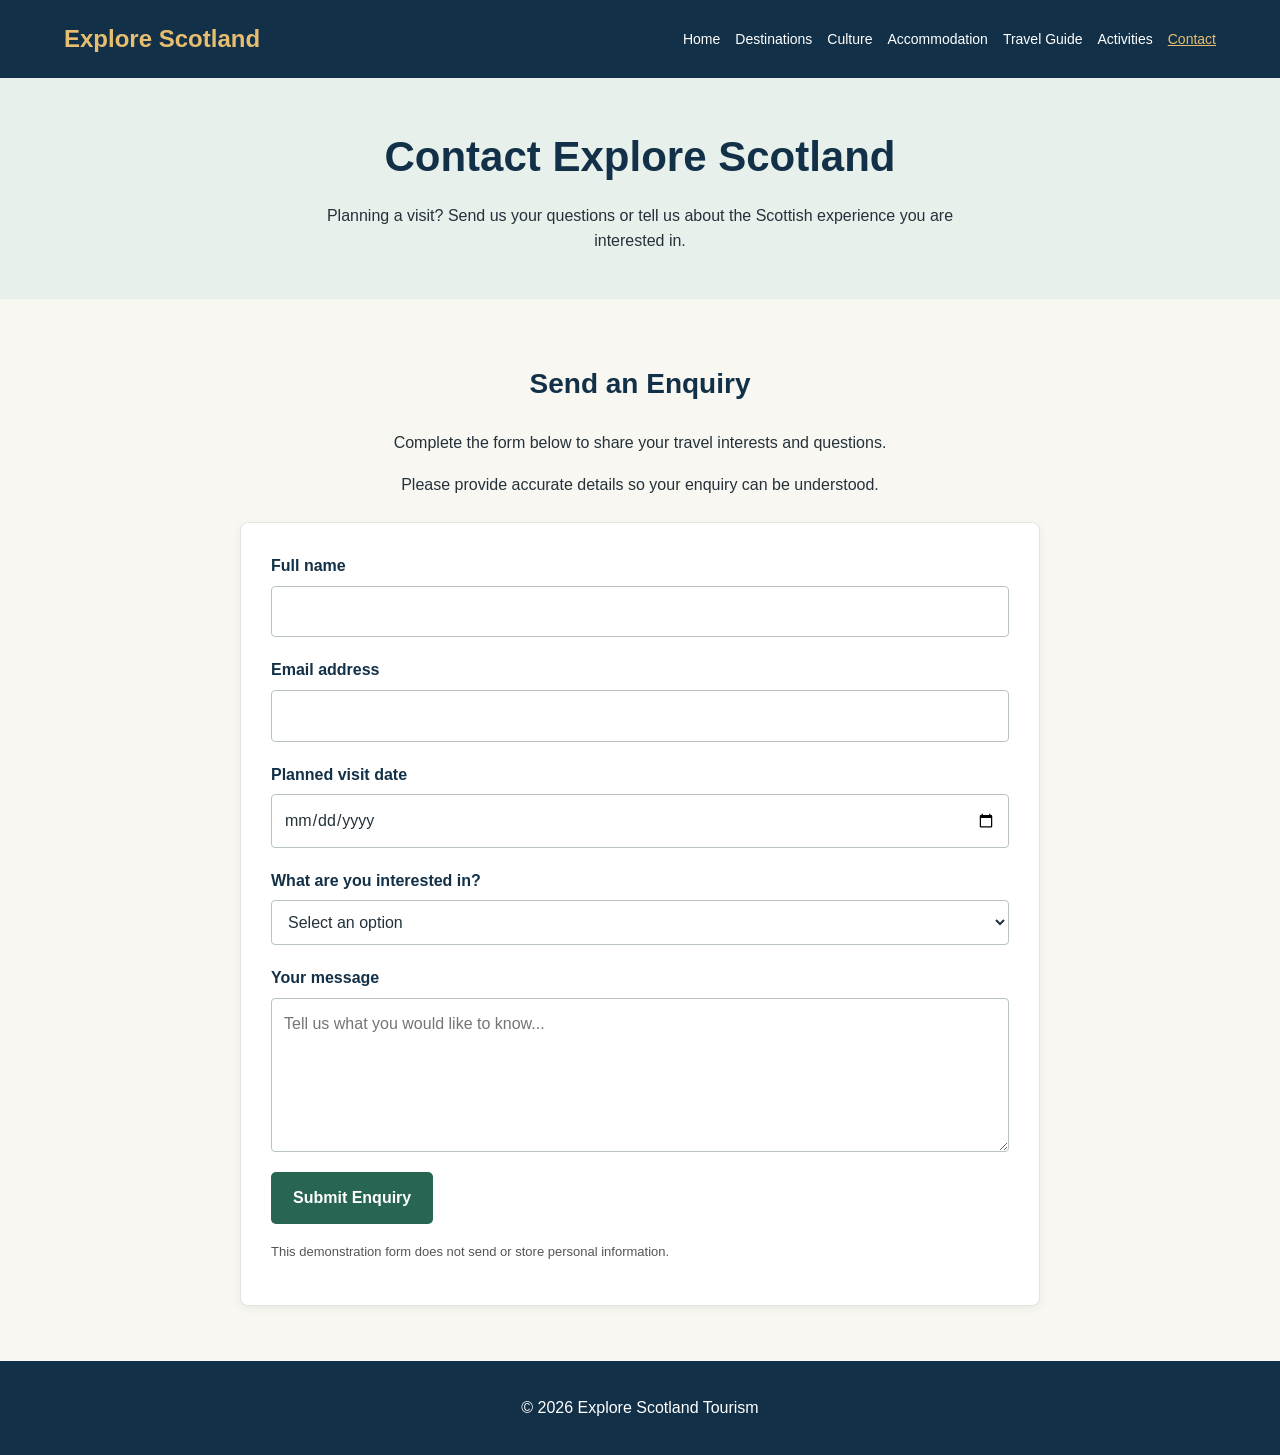
<file: contact.html>
<!DOCTYPE html>
<html lang="en">
<head>
    <meta charset="UTF-8">
    <meta name="viewport" content="width=device-width, initial-scale=1.0">
    <title>Contact Us | Explore Scotland</title>
    <link rel="stylesheet" href="style.css">
</head>
<body>

    <header>
        <h2 class="logo">Explore Scotland</h2>

        <nav aria-label="Main navigation">
            <a href="index.html">Home</a>
            <a href="destinations.html">Destinations</a>
            <a href="culture.html">Culture</a>
            <a href="accommodation.html">Accommodation</a>
            <a href="travel.html">Travel Guide</a>
            <a href="activities.html">Activities</a>
            <a href="contact.html" aria-current="page">Contact</a>
        </nav>
    </header>

    <main>
        <section class="page-banner">
            <h1>Contact Explore Scotland</h1>
            <p>
                Planning a visit? Send us your questions or tell us
                about the Scottish experience you are interested in.
            </p>
        </section>

        <section class="contact-section">
            <div class="contact-intro">
                <h2>Send an Enquiry</h2>
                <p>
                    Complete the form below to share your travel
                    interests and questions.
                </p>
                <p>
                    Please provide accurate details so your enquiry
                    can be understood.
                </p>
            </div>

            <form class="contact-form" action="#" method="post">

                <div class="form-group">
                    <label for="full-name">Full name</label>
                    <input
                        type="text"
                        id="full-name"
                        name="full-name"
                        autocomplete="name"
                        required>
                </div>

                <div class="form-group">
                    <label for="email">Email address</label>
                    <input
                        type="email"
                        id="email"
                        name="email"
                        autocomplete="email"
                        required>
                </div>

                <div class="form-group">
                    <label for="visit-date">Planned visit date</label>
                    <input
                        type="date"
                        id="visit-date"
                        name="visit-date">
                </div>

                <div class="form-group">
                    <label for="interest">What are you interested in?</label>
                    <select id="interest" name="interest" required>
                        <option value="">Select an option</option>
                        <option value="destinations">Destinations</option>
                        <option value="culture">Culture and heritage</option>
                        <option value="accommodation">Accommodation</option>
                        <option value="activities">Activities and experiences</option>
                        <option value="travel">Travel information</option>
                        <option value="other">Other enquiry</option>
                    </select>
                </div>

                <div class="form-group">
                    <label for="message">Your message</label>
                    <textarea
                        id="message"
                        name="message"
                        rows="5"
                        placeholder="Tell us what you would like to know..."
                        required></textarea>
                </div>

                <button type="submit" class="submit-button">
                    Submit Enquiry
                </button>

                <p class="form-note">
                    This demonstration form does not send or store
                    personal information.
                </p>

            </form>
        </section>
    </main>

    <footer>
        <p>&copy; 2026 Explore Scotland Tourism</p>
    </footer>

</body>
</html>
</file>
<file: style.css>
/* General page styling */
* {
    box-sizing: border-box;
}

body {
    margin: 0;
    font-family: Arial, sans-serif;
    color: #24313a;
    background-color: #f8f7f2;
    line-height: 1.6;
}

/* Navigation bar */
header {
    background-color: #123047;
    color: white;
    padding: 20px 5%;
    display: flex;
    justify-content: space-between;
    align-items: center;
    flex-wrap: wrap;
    gap: 15px;
}

.logo {
    margin: 0;
    color: #e7bd70;
}

nav {
    display: flex;
    flex-wrap: wrap;
    gap: 15px;
}

nav a {
    color: white;
    text-decoration: none;
    font-size: 14px;
}

nav a:hover {
    color: #e7bd70;
    text-decoration: underline;
}

/* Main landscape section */
.hero {
    min-height: 480px;
    display: flex;
    align-items: center;
    padding: 60px 8%;
    color: white;

    background-image:
        linear-gradient(
            90deg,
            rgba(10, 35, 48, 0.85),
            rgba(10, 35, 48, 0.25)
        ),
        url("images/scotland.jpg");

    background-size: cover;
    background-position: center;
}

.hero-content {
    max-width: 650px;
}

.subtitle {
    color: #e7bd70;
    font-weight: bold;
    letter-spacing: 3px;
}

.hero h1 {
    font-size: clamp(36px, 5vw, 60px);
    line-height: 1.15;
    margin: 10px 0;
}

.hero-content p {
    font-size: 18px;
}

.button {
    display: inline-block;
    background-color: #286653;
    color: white;
    padding: 12px 22px;
    margin-top: 12px;
    border-radius: 5px;
    text-decoration: none;
    font-weight: bold;
}

.button:hover {
    background-color: #194b3d;
}

/* Welcome section */
.welcome {
    max-width: 900px;
    margin: auto;
    padding: 45px 25px;
    text-align: center;
}

.welcome h2 {
    color: #123047;
    font-size: 30px;
}

/* Footer */
footer {
    background-color: #123047;
    color: white;
    text-align: center;
    padding: 18px;
}

/* Small screens */
@media (max-width: 700px) {
    header {
        align-items: flex-start;
        flex-direction: column;
    }

    .hero {
        min-height: 400px;
        padding: 35px 6%;
    }

    nav {
        gap: 12px;
    }
}

/* Featured destinations */
.destinations {
    padding: 45px 5%;
    text-align: center;
}

.destinations h2 {
    color: #123047;
    font-size: 30px;
    margin-bottom: 5px;
}

.section-intro {
    margin-bottom: 30px;
}

.destination-grid {
    display: grid;
    grid-template-columns: repeat(3, minmax(0, 1fr));
    gap: 25px;
    max-width: 1200px;
    margin: auto;
    text-align: left;
}

.destination-card {
    background-color: white;
    border-radius: 8px;
    overflow: hidden;
    border: 1px solid #e0e4e2;
    box-shadow: 0 3px 10px rgba(0, 0, 0, 0.08);
}

.destination-card img {
    width: 100%;
    height: 220px;
    object-fit: cover;
    display: block;
}

.card-content {
    padding: 20px;
}

.card-content h3 {
    color: #123047;
    margin-top: 0;
}

.card-content a {
    color: #286653;
    font-weight: bold;
    text-decoration: none;
}

.card-content a:hover {
    text-decoration: underline;
}

@media (max-width: 800px) {
    .destination-grid {
        grid-template-columns: repeat(2, minmax(0, 1fr));
    }
}

@media (max-width: 520px) {
    .destination-grid {
        grid-template-columns: 1fr;
    }
}

/* Destinations page heading */
.page-banner {
    background-color: #e8f0ec;
    padding: 45px 6%;
    text-align: center;
}

.page-banner h1 {
    color: #123047;
    font-size: clamp(30px, 4vw, 42px);
    margin: 0 0 12px;
}

.page-banner p {
    max-width: 700px;
    margin: auto;
}

[aria-current="page"] {
    color: #e7bd70;
    text-decoration: underline;
}

/* Culture and heritage page */
.culture-intro {
    max-width: 950px;
    margin: auto;
    padding: 35px 25px;
    text-align: center;
}

.culture-intro h2 {
    color: #123047;
    font-size: 28px;
}

.culture-intro p {
    max-width: 850px;
    margin: auto;
}


/* Contact page */
.contact-section {
    max-width: 850px;
    margin: 0 auto;
    padding: 40px 25px 55px;
}

.contact-intro {
    text-align: center;
    margin-bottom: 25px;
}

.contact-intro h2 {
    color: #123047;
    font-size: 28px;
}

.contact-form {
    background-color: #ffffff;
    padding: 30px;
    border: 1px solid #e0e4e2;
    border-radius: 8px;
    box-shadow: 0 3px 10px rgba(0, 0, 0, 0.06);
}

.form-group {
    margin-bottom: 20px;
}

.form-group label {
    display: block;
    margin-bottom: 7px;
    font-weight: bold;
    color: #123047;
}

.form-group input,
.form-group select,
.form-group textarea {
    display: block;
    width: 100%;
    padding: 12px;
    border: 1px solid #b8c2c7;
    border-radius: 4px;
    font: inherit;
    color: #24313a;
    background-color: #ffffff;
}

.form-group input:focus,
.form-group select:focus,
.form-group textarea:focus {
    outline: 3px solid #b9d9cf;
    border-color: #286653;
}

.form-group textarea {
    resize: vertical;
}

.submit-button {
    background-color: #286653;
    color: white;
    border: none;
    border-radius: 5px;
    padding: 13px 22px;
    font: inherit;
    font-weight: bold;
    cursor: pointer;
}

.submit-button:hover {
    background-color: #194b3d;
}

.submit-button:focus-visible {
    outline: 3px solid #123047;
    outline-offset: 3px;
}

.form-note {
    color: #555555;
    font-size: 13px;
    margin-top: 18px;
}

@media (max-width: 520px) {
    .contact-form {
        padding: 20px;
    }
}
</file>
